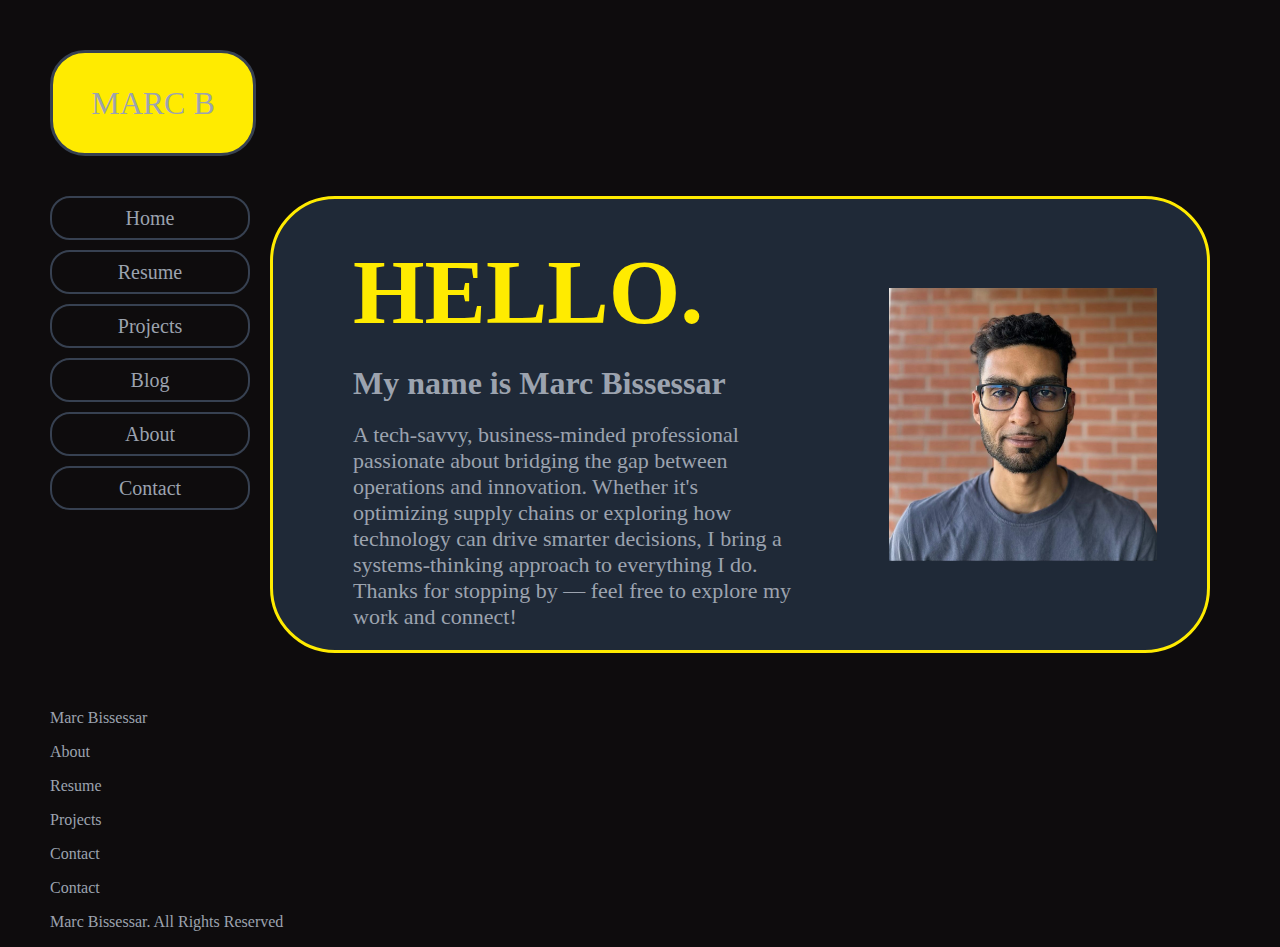
<file: index.html>
<!DOCTYPE html>
<html lang="en">
	<head>
	<meta name="viewport" content="width=device-width, initial-scale=1" charset="UTF-8">
	<title>Home - Marc B</title> <!--Browser tab info-->
	<link rel="stylesheet" href="style.css" /> <!--reference to the style file-->
		<!-- header style css utilized for the welcome container that may have different layout features than pod3. -->
		<style>
		.welcomecontainer{
		display: flex;
		flex-direction:row;
		border-radius: 65px;
		border: 3px solid #FFEB00;
		background-color: #1F2937;
		justify-content: center;
		align-items: center;
		font-size: 22px;
		margin-left: 40px;
		margin:0 20px;
		padding:20px;
		}
		
		/* fixed width and padding to maintain layout of welcome image */
		img{
		display:flex;
		width:30%;
		height:auto;
		padding:30px;
		}
		/* Hello font to be large and yellow */			
		.hello h1{
		font-size: 92px;
		color:#FFEB00;
		margin: 20px 60px;
		}
		
		/* Name font will be 32, a bit smaller than the h1 and adjusted margins for presentation*/			
		h2{
		font-size: 32px;
		color:#9CA3AF;
		margin: 0 60px;
		margin-bottom:20px;
		}
		/* short welcome paragraph will be a smaller size 22, margins for presentation */			
		.intro{
		font-size: 22px;
		margin: 0 60px;
		}
		</style>
	</head>
	<body>
		<!--pod1 to contain the logo to the top left of the page-->
		<div class="pod1">
			<div class="logo">
			<p>MARC B</p>
			</div>
		</div>
		<!--container for the nav buttons in unorder list format, style references the nav class-->
		<div class="pod2">
			<nav class="nav">
				<ul>
				<li><a href="index.html">Home</a></li>
				<li><a href="resume.html">Resume</a></li>
				<li><a href="projects.html">Projects</a></li>
				<li><a href="blog.html">Blog</a></li>
				<li><a href="about.html">About</a></li>
				<li><a href="contact.html">Contact</a></li>
				</ul>
			
			<!-- welcome container that will have the welcome message and expected to have a different layout structure than pod3. -->    
			</nav>
			<div class="welcomecontainer" style="width:100%;">
				<div class="hello">
					<h1>HELLO.</h1>
					<h2>My name is Marc Bissessar</h2>
					<p class="intro">A tech-savvy, business-minded professional passionate about bridging the gap between operations and innovation. Whether it's optimizing supply chains or exploring how technology can drive smarter decisions, I bring a systems-thinking approach to everything I do. Thanks for stopping by — feel free to explore my work and connect!</p>
				</div>
				<img src="photomarc.jpg" alt="Photo of Marc">
			</div>
		</div>
		<footer>
			<div class="footrow1">

				<div class= "footrowhome">
					<p>Marc Bissessar</p>
				</div>
				<div class= "footrowabout">
					<p>About</p>
				</div>
				<div class= "footrowresume">
					<p>Resume</p>
				</div>
				<div class= "footrowprojects">
					<p>Projects</p>
				</div>
				<div class= "footrowblog">
					<p>Contact</p>
				</div>
				<div class= "footrowcontact">
					<p>Contact</p>
				</div>
			</div>

			<div class="footrow2"></div>

			<div class="footrow3">
				<p>Marc Bissessar. All Rights Reserved</p>
			<div/>
		</footer>
	</body>
</html>
</file>
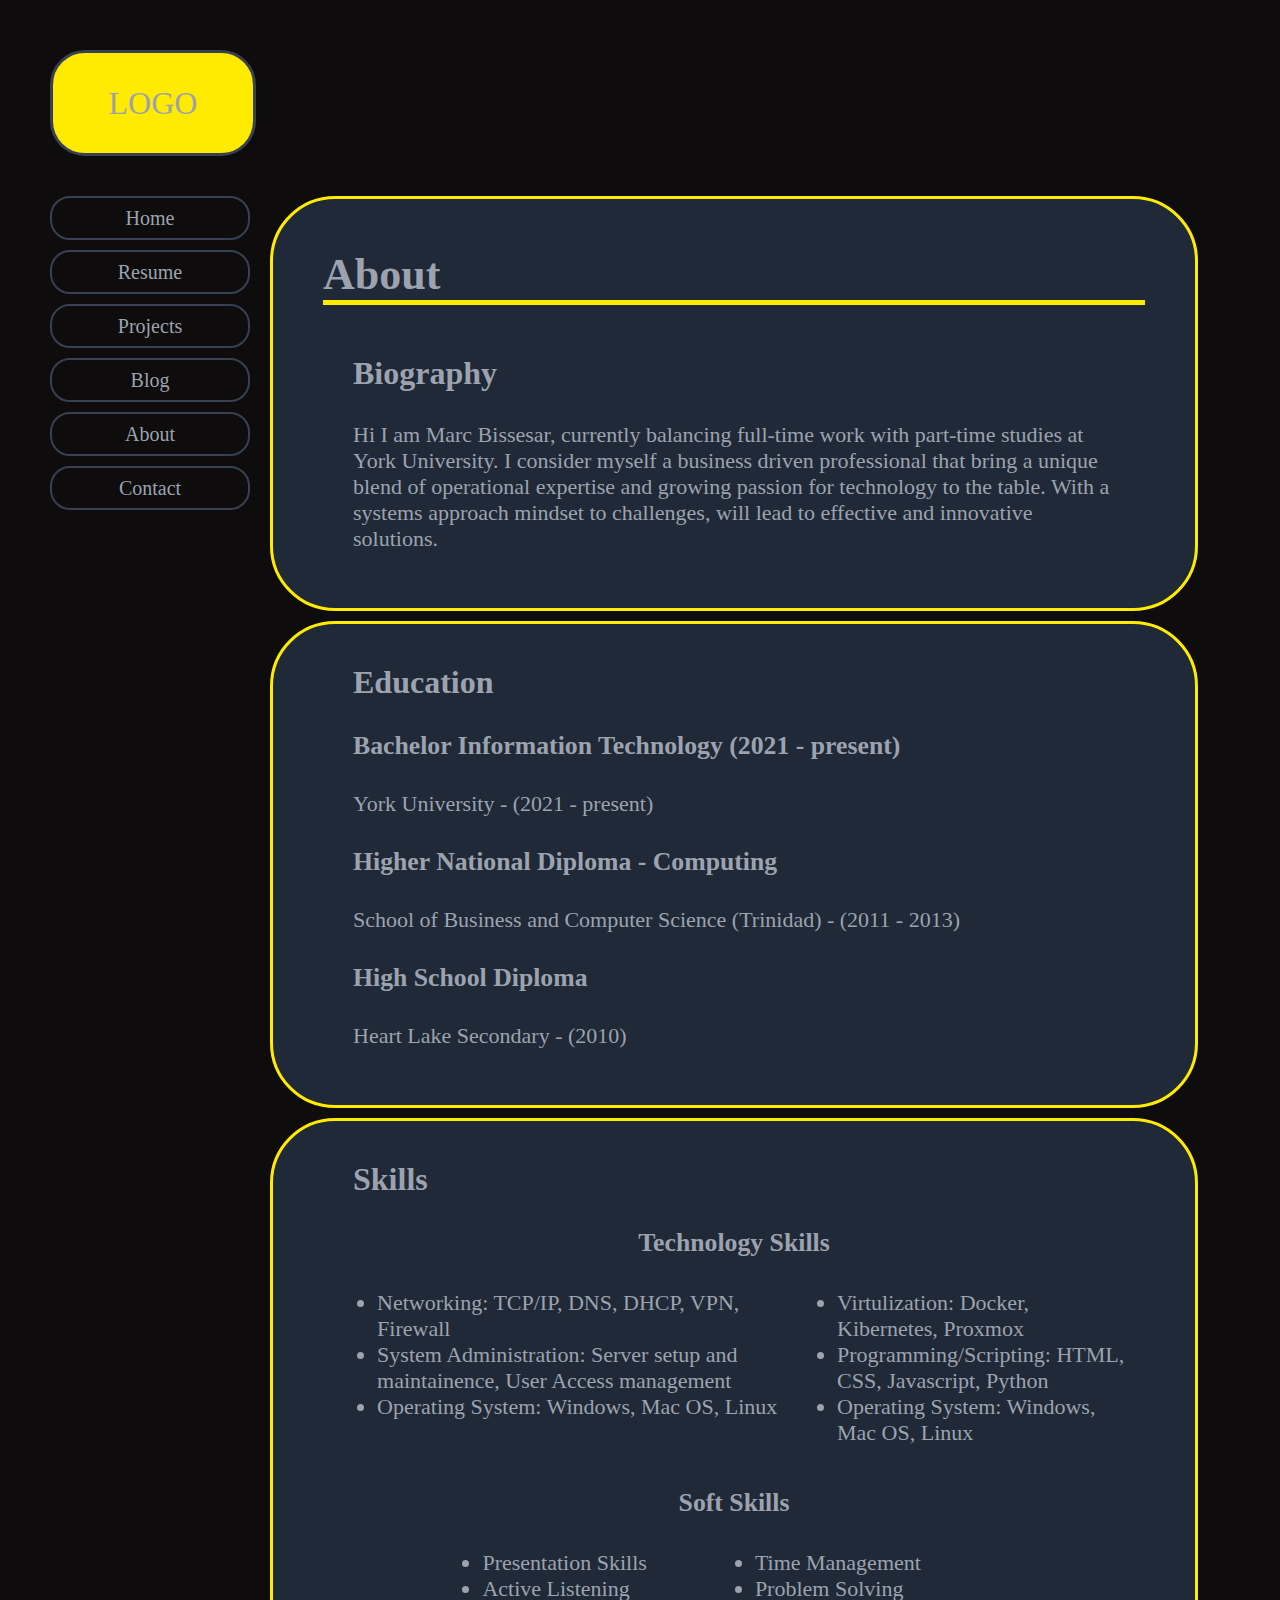
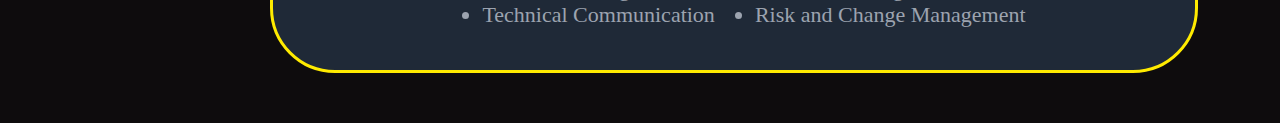
<file: about.html>
<!DOCTYPE html>
<!-- This html will have a similar layout with all pages to create a uniform look and feel

This webpage has much more content, and utilizes several article elements to layout text and lists
-->
<html lang="en">
	<head>
	  <meta name="viewport" content="width=device-width, initial-scale=1" charset="UTF-8">
		<title>About - Marc B</title>
		<link rel="stylesheet" href="style.css" />
		<style>
			/* add various margins for p h2 and h3 elements in ay class pod3 */
			.pod3 p, h2, h3{
				margin: 0 60px;
				margin-top: 20px;
				margin-bottom:10px;
			}
			/* article element creates another div and sets it to column style for pods to stack */
			article{
				display:flex;
				flex-direction: column;
				width:90%;
			}
		</style>
	</head>
	<body>
		<div class="pod1">
		
			<div class="logo">
				<p>LOGO</p>
			</div>
		</div>
		
		<div class="pod2">
			<nav class="nav">
				<ul>
				<li><a href="index.html">Home</a></li>
				<li><a href="resume.html">Resume</a></li>
				<li><a href="projects.html">Projects</a></li>
				<li><a href="blog.html">Blog</a></li>
				<li><a href="about.html">About</a></li>
				<li><a href="contact.html">Contact</a></li>
				</ul>			
			</nav>
			
            <article>
                <div class="pod3" style="height:100%;">
                    <h1>About</h1>
                    <h2 style="font-size:32px;">Biography</h2>
                    <p>Hi I am Marc Bissesar, currently balancing full-time work with part-time studies at York University. I consider myself a business driven professional that bring a unique blend of operational expertise and growing passion for technology to the table. With a systems approach mindset to challenges, will lead to effective and innovative solutions.</p><br>
                </div>
                
                <div class="pod3">
                    <h2 style="font-size:32px;">Education</h2>
                    <h3>Bachelor Information Technology (2021 - present)</h3>
                    <p>York University - (2021 - present)</p>
                    <h3>Higher National Diploma - Computing</h3>
                    <p>School of Business and Computer Science (Trinidad) - (2011 - 2013)
                    <h3>High School Diploma</h3>
                    <p>Heart Lake Secondary - (2010)</p><br>
                </div>
                <div class="pod3">
                    <h2 style="font-size:32px;">Skills</h2>
                    <h3 style="display:flex; justify-content:center;">Technology Skills</h3>
                    <article style="flex-direction: row; margin:auto;">
                        <ul>
                            <li>Networking: TCP/IP, DNS, DHCP, VPN, Firewall</li>
                            <li>System Administration: Server setup and maintainence, User Access management</li>
                            <li>Operating System: Windows, Mac OS, Linux</li>
                        </ul>
                        <ul>
                            <li>Virtulization: Docker, Kibernetes, Proxmox</li>
                            <li>Programming/Scripting: HTML, CSS, Javascript, Python</li>
                            <li>Operating System: Windows, Mac OS, Linux</li>
                        </ul>
                    </article>
                    <h3 style="display:flex; justify-content:center;">Soft Skills</h3>
                    <article style="flex-direction: row; margin:auto; justify-content:center;">
                        <ul>
                            <li>Presentation Skills</li>
                            <li>Active Listening</li>
                            <li>Technical Communication</li>
                        </ul>
                        <ul>
                            <li>Time Management</li>
                            <li>Problem Solving</li>
                            <li>Risk and Change Management</li>
                        </ul>
                    </article>
                </div>
            </article>
	</div>
	</body>
</html>
</file>
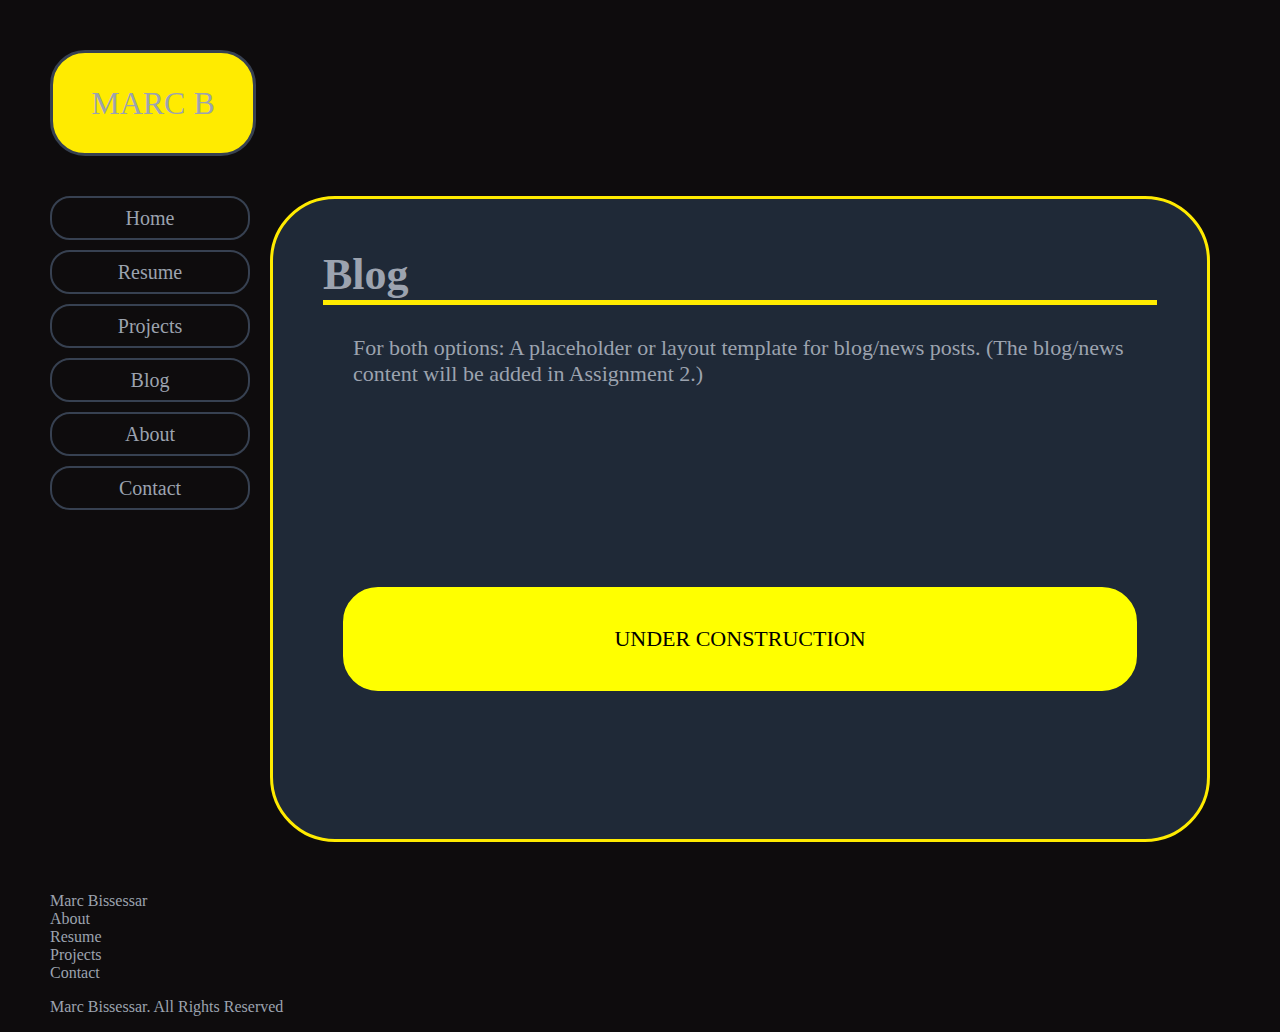
<file: blog.html>
<!DOCTYPE html>
<!-- This html will have a similar layout with all pages to create a uniform look and feel -->
<html lang="en">
	<head>
	  <meta name="viewport" content="width=device-width, initial-scale=1" charset="UTF-8">
		<title>Blog - Marc B</title>
		<link rel="stylesheet" href="style.css" />
		<link rel="stylesheet" href="lightstyle.css" /> <!--light mode style sheet-->
		<style>
			/* add a 60px margin to the sides of p nested in pod3 for layout purposes */
			.pod3 p{
				margin: 0 60px;
			}
			
			/* div element that will be yellow with text inside to present that this blog page is under construction */
			.construction{
			display:flex;
			justify-content:center;
			align-items:center;
			height:100px;
			border: 2px solid yellow;
			border-radius:35px;
			background-color: yellow;
			margin:50px;
			margin-top:200px;
			color:black;
			}
			
			/* Inverted yellow color for light mode * /
			.light-mode .construction{
				background-color: #FFD60A;
			}
		</style>
	</head>
	<body>
		<div class="pod1">
			<a href="index.html">
				<div class="logo">
					<p>MARC B</p>
				</div>
			</a>
		</div>
		
		<div class="pod2">
			<nav class="nav">
				<ul>
					<a href="index.html"><li>Home</li></a>
					<a href="resume.html"><li>Resume</li></a>
					<a href="projects.html"><li>Projects</li></a>
					<a href="blog.html"><li>Blog</li></a>
					<a href="about.html"><li>About</li></a>
					<a href="contact.html"><li>Contact</li></a>
				</ul>
			</nav>
			<div class="pod3" style="height:600px;">
				<h1>Blog</h1>
				<p>For both options: A placeholder or layout template for blog/news posts. (The blog/news content will be added in Assignment 2.)</p>
				<div class="construction"><p>UNDER CONSTRUCTION</p></div>
			</div>
		</div>
		<footer>
			<div class="footrow1">

				<div class= "footrowhome">
					<a href="index.html">Marc Bissessar</a>
				</div>
				<div class= "footrowabout">
					<a href="about.html">About</a>
				</div>
				<div class= "footrowresume">
					<a href="resume.html">Resume</a>
				</div>
				<div class= "footrowprojects">
					<a href="projects.html">Projects</a>
				</div>
				<div class= "footrowblog">
					<a href="contact.html">Contact</a>
				</div>
			</div>

			<div class="footrow2"></div>

			<div class="footrow3">
				<p>Marc Bissessar. All Rights Reserved</p>
			<div/>
		</footer>
		<!-- 
		Script below enables access the CSS classes and apply the light-mode class styles when the function is called. To keep light mode persistent through pages, we will need to store the current mode locally on the device and add a listner event for the script to apply the current mode of the file
		-->
		<script>
			//Make javascript aware of the page current theme mode, variable lightActive will store a boolean value if light mode is active or not when the user clicks the html id light-dark-button. This will be used later on in the script
			function lightdark() {
				const lightActive = document.body.classList.toggle("light-mode");
				// Update text in nav button to reflect the theme mode based on the boolean value of lightActive. If true, Dark mode text will display otherwise Light mode text.
				if (lightActive) {
					document.getElementById("light-dark-button").innerHTML = "Dark Mode";
					//Session storage method is used to store on the local device "pagetheme" variable to be used as an indicator that the user prefers light mode or dark. This can be used to keep the page theme when going through pages. pagetheme will have light or dark values which will store for only the current session
					sessionStorage.setItem("pagetheme", "light")
				} else {
					document.getElementById("light-dark-button").innerHTML = "Light Mode";
					sessionStorage.setItem("pagetheme", "dark")
				}
			}

			// An event listener that uses DOMContentLoaded to wait for the html code to load running a code that checks for a local session storage variable, pagetheme which may have the value "light". If the value "light" is stored, a specific snip of code will run; apply light-mode CSS styles to the page along with changeing the nav button text to "Dark Mode".
			window.addEventListener("DOMContentLoaded", () => {
				const savedtheme = sessionStorage.getItem("pagetheme");

					if (savedtheme === "light") {
						document.body.classList.add("light-mode");
						//Change text to "Dark Mode" if the savedtheme variable contains "light"
						document.getElementById("light-dark-button").innerHTML = "Dark Mode";
					}
				}
			);
		</script>
	</body>
</html>
</file>
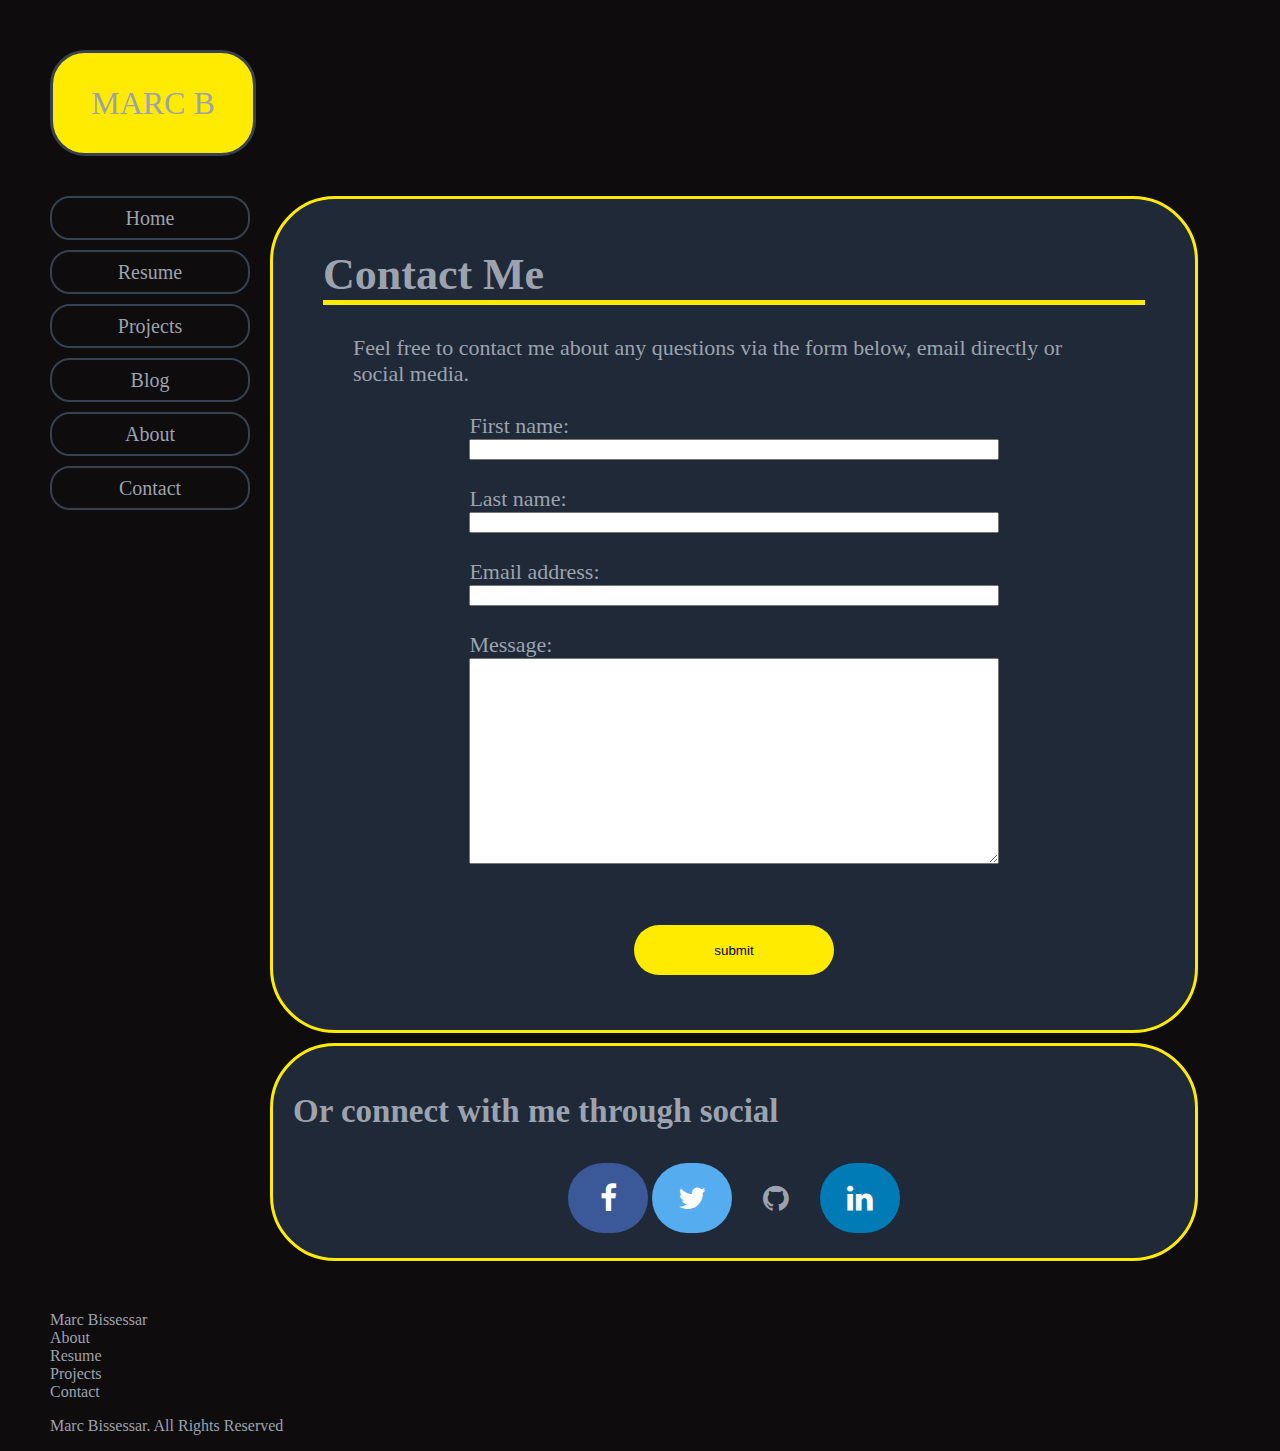
<file: contact.html>
<!DOCTYPE html>
<!-- This html will have a similar layout with all pages to create a uniform look and feel -->
<html lang="en">
	<head>
	  <meta name="viewport" content="width=device-width, initial-scale=1" charset="UTF-8">
		<title>Contact - Marc B</title>
		<link rel="stylesheet" href="style.css" />
		<link rel="stylesheet" href="https://cdnjs.cloudflare.com/ajax/libs/font-awesome/4.7.0/css/font-awesome.min.css">
	
	<style>
		/* add a 60px margin to the sides of p nested in pod3 for layout purposes */
		.pod3 p{
		margin: 0 60px;
		}
		
		/* adjust styling in form to column so they stack, center within the pod with a margin side of 20% for presentation */
		form{
		display: flex;
		flex-direction: column;
		justify-content:center;
		margin:0 20%;
		}
		
		/* Change the height of the textarea element to presentation */
		textarea{
		height:200px;
		
		}
		
		/* style the submit button to match the website theme */
		.submit{
		display: block;
		margin: 35px auto;
		width: 200px;
		height: 50px;
		border: none;
		border-radius: 25px;
		background-color: #FFEB00;
		self-align: center;
		}
		
		/* The following 4 classes are the social media icons,  */
		.fa{
		padding: 20px;
		font-size: 30px;
		width: 40px;
		text-align:center;
		text-decoration:none;
		margin: 5px 2px;
		}
		
		.fa-facebook {
		  background: #3B5998;
		  color: white;
		  border-radius:50px;
		}
		
		.fa-twitter {
		  background: #55ACEE;
		  color: white;
		  border-radius:50px;
		}
		
		.fa fa-github {
		  background: black;
		  color: white;
		  border-radius:50px;
		}
		
		.fa-linkedin {
		  background: #007bb5;
		  color: white;
		  border-radius:50px;
		}
		/* To center the social media icons*/
		.social {
		display:flex;
		justify-content:center;
		}			
	</style>
	</head>
	<body>
		<div class="pod1">
			<a href="index.html">
				<div class="logo">
					<p>MARC B</p>
				</div>
			</a>
		</div>
		
		<div class="pod2">
			<nav class="nav">
				<ul>
					<a href="index.html"><li>Home</li></a>
					<a href="resume.html"><li>Resume</li></a>
					<a href="projects.html"><li>Projects</li></a>
					<a href="blog.html"><li>Blog</li></a>
					<a href="about.html"><li>About</li></a>
					<a href="contact.html"><li>Contact</li></a>
				</ul>
			</nav>
		
			<!-- Article element used to provide the defaulted column display allowing the pod3 classess to stack -->
			<article>
				<div class="pod3">
					<h1>Contact Me</h1>
					<p>Feel free to contact me about any questions via the form below, email directly or social media.</p><br>
					
					<!-- User form to contact me, at the moment none usable -->
					<form>
						<label for="fname">First name:</label>
						<input type="text" id="fname" name="fname"><br>
						<label for="lname">Last name:</label>
						<input type="text" id="lname" name="lname"><br>
						<label for="email">Email address:</label>
						<input type="email" id="email" name="email"><br>
						<label for="msg">Message:</label>
						<textarea id="msg" name="msg"></textarea><br>
						<input class="submit" type="submit" value="submit">
					</form>
	
				</div>
				<!-- Social media icons in a new class pod3. I do not have any social media, these link will carry user to the homepsge of these sites -->
				<div class="pod3">
					<h2>Or connect with me through social</h2>
					<div class="social">
						<a href="https://www.facebook.com/" class="fa fa-facebook"></a>
						<a href="https://x.com/" class="fa fa-twitter"></a>
						<a href="https://github.com/mbissessar/itec.git" class="fa fa-github"></a>
						<a href="https://ca.linkedin.com/" class="fa fa-linkedin"></a>
					</div>
				</div>
			</article>
		</div>
		<footer>
			<div class="footrow1">

				<div class= "footrowhome">
					<a href="index.html">Marc Bissessar</a>
				</div>
				<div class= "footrowabout">
					<a href="about.html">About</a>
				</div>
				<div class= "footrowresume">
					<a href="resume.html">Resume</a>
				</div>
				<div class= "footrowprojects">
					<a href="projects.html">Projects</a>
				</div>
				<div class= "footrowblog">
					<a href="contact.html">Contact</a>
				</div>
			</div>

			<div class="footrow2"></div>

			<div class="footrow3">
				<p>Marc Bissessar. All Rights Reserved</p>
			<div/>
		</footer>
	</body>
</html>
</file>
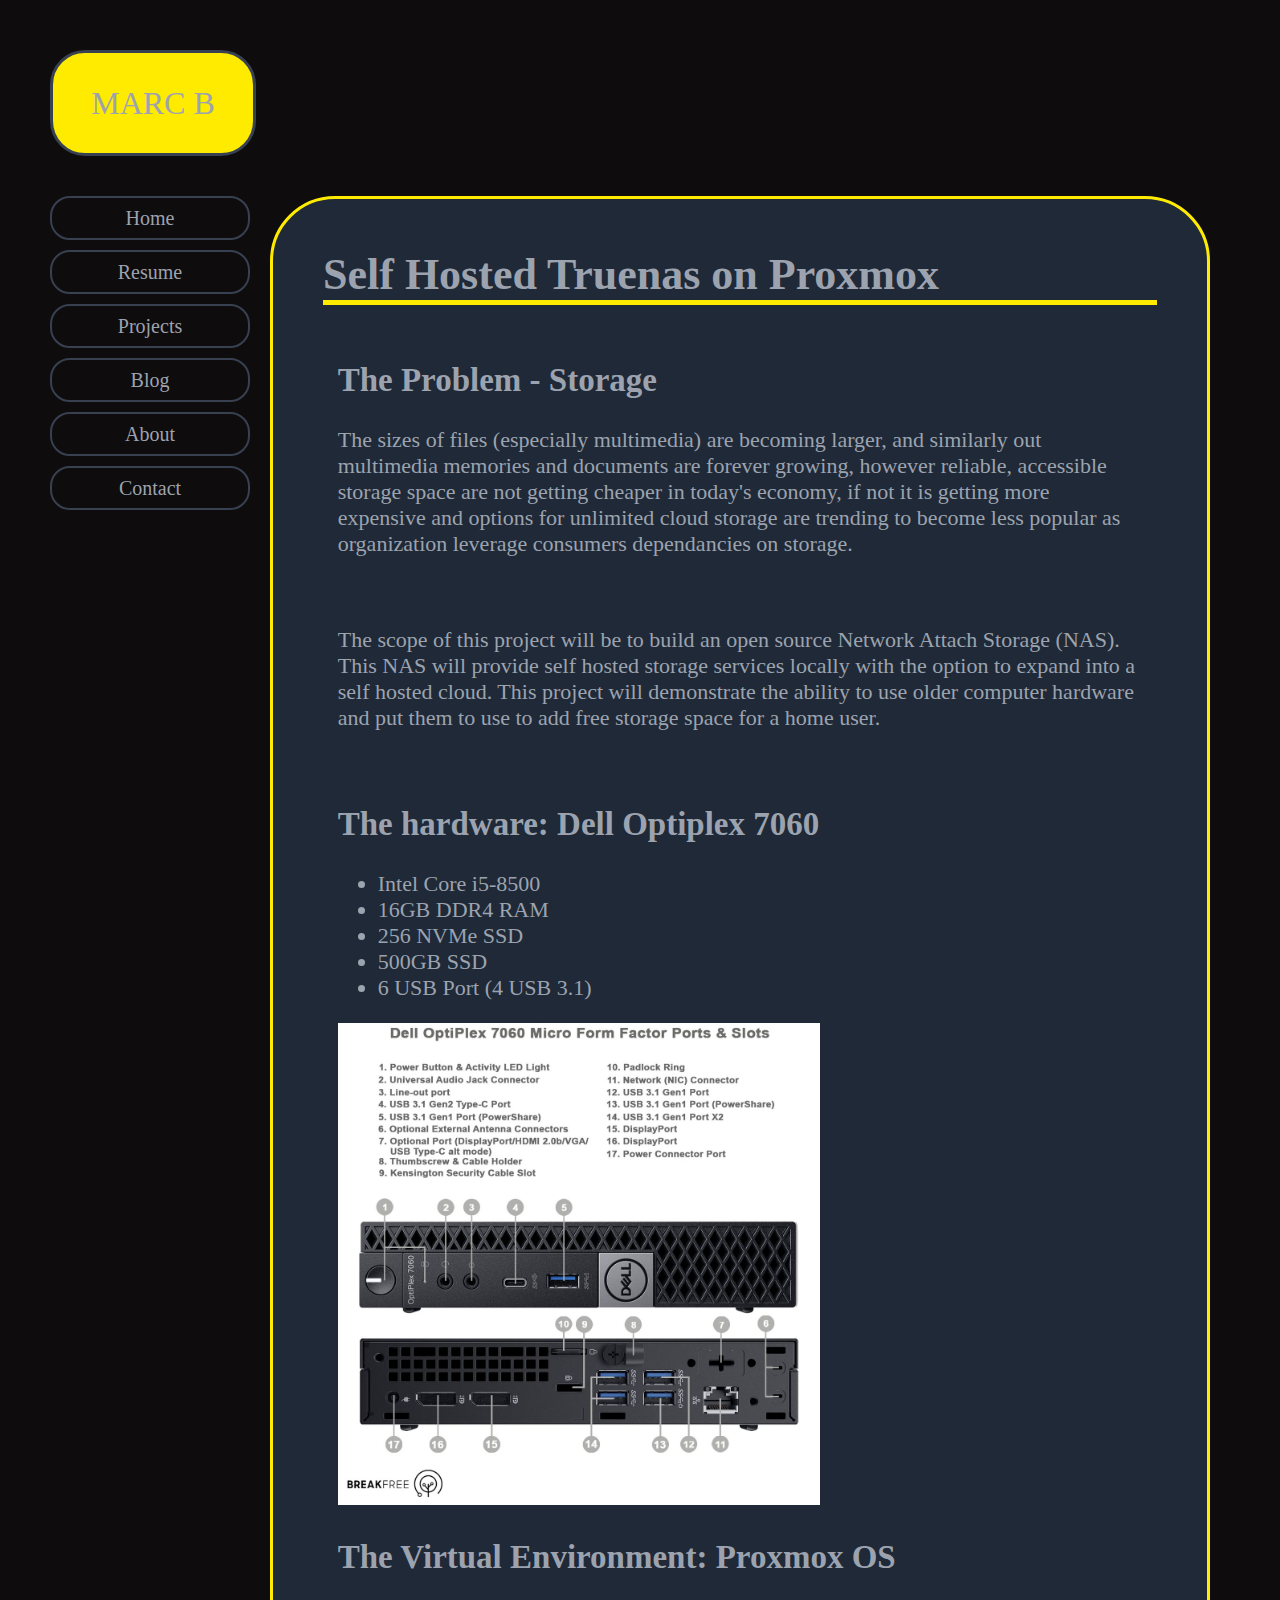
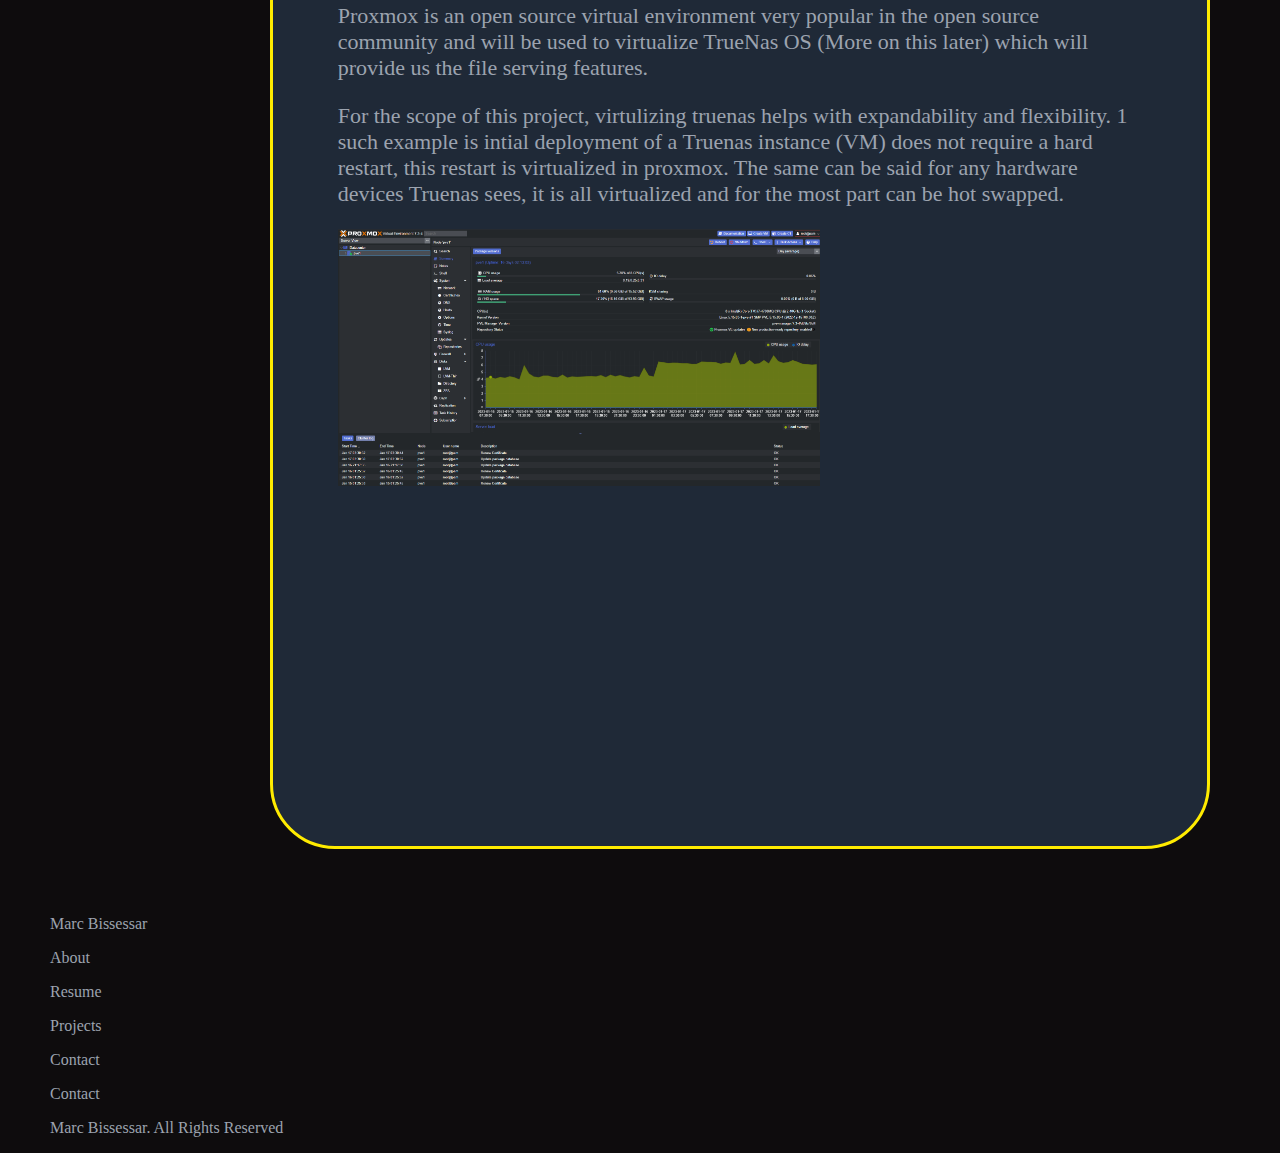
<file: project2.html>
<!DOCTYPE html>
<!-- This html will have a similar layout with all pages to create a uniform look and feel -->
<html lang="en">
	<head>
	  <meta name="viewport" content="width=device-width, initial-scale=1" charset="UTF-8">
		<title>Projects - Marc B</title>
		<link rel="stylesheet" href="style.css" />
		<style>

			/* add space to the bottom of pod, low content */
			.pod3{

				padding-bottom:30%;
			}
			
			/* https://www.w3schools.com/css/tryit.asp?filename=trycss_image_gallery
			Utilized the w3 schools example of gallery, kept most settings as it fit well with the layout, adjusted colors
			*/
			div.gallery {
				margin: 30px;
				border: none;
				float: left;
				width: 180px;
			}

			div.gallery:hover {
				border: 1px solid #FFEB00;
			}

			div.gallery img {
				width: 100%;
				height: auto;
			}

			div.desc {
				padding: 15px;
				text-align: center;
			}
		</style>
	</head>
	<body>
		<div class="pod1">
			<div class="logo">
				<p>MARC B</p>
			</div>
		</div>
		
		<div class="pod2">
			<nav class="nav">
				<ul>
					<li><a href="index.html">Home</a></li>
					<li><a href="resume.html">Resume</a></li>
					<li><a href="projects.html">Projects</a></li>
					<li><a href="blog.html">Blog</a></li>
					<li><a href="about.html">About</a></li>
					<li><a href="contact.html">Contact</a></li>
				</ul>
			</nav>
			<div class="pod3">
				<h1>Self Hosted Truenas on Proxmox</h1>
				<article style="margin-left:5%; margin-right: 5%;">
					<h2>The Problem - Storage</h2>
					<p>The sizes of files (especially multimedia) are becoming larger, and similarly out multimedia memories and documents are forever growing, however reliable, accessible storage space are not getting cheaper in today's economy, if not it is getting more expensive and options for unlimited cloud storage are trending to become less popular as organization leverage consumers dependancies on storage.</p><br>
					<p>The scope of this project will be to build an open source Network Attach Storage (NAS). This NAS will provide self hosted storage services locally with the option to expand into a self hosted cloud. This project will demonstrate the ability to use older computer hardware and put them to use to add free storage space for a home user.</p><br>
					
					<h2>The hardware: Dell Optiplex 7060</h2>
					<ul>
						<li>Intel Core i5-8500</li>
						<li>16GB DDR4 RAM</li>
						<li>256 NVMe SSD</li>
						<li>500GB SSD</li>
						<li>6 USB Port (4 USB 3.1)</li>
					</ul>
					
					<img src="dell.jpg" alt="Dell Hardware for NAS" width="60%" height="auto">
					
					<h2>The Virtual Environment: Proxmox OS</h2>
					<p>Proxmox is an open source virtual environment very popular in the open source community and will be used to virtualize TrueNas OS (More on this later) which will provide us the file serving features.</p>
					
					<p>For the scope of this project, virtulizing truenas helps with expandability and flexibility. 1 such example is intial deployment of a Truenas instance (VM) does not require a hard restart, this restart is virtualized in proxmox. The same can be said for any hardware devices Truenas sees, it is all virtualized and for the most part can be hot swapped.</p>
					
					<img src="project2b.png" alt="Proxmox OS Dashboard Screenshot" width="60%" height="auto">
					
					
					
				</article>
			</div>
		</div>
		<footer>
			<div class="footrow1">

				<div class= "footrowhome">
					<p>Marc Bissessar</p>
				</div>
				<div class= "footrowabout">
					<p>About</p>
				</div>
				<div class= "footrowresume">
					<p>Resume</p>
				</div>
				<div class= "footrowprojects">
					<p>Projects</p>
				</div>
				<div class= "footrowblog">
					<p>Contact</p>
				</div>
				<div class= "footrowcontact">
					<p>Contact</p>
				</div>
			</div>

			<div class="footrow2"></div>

			<div class="footrow3">
				<p>Marc Bissessar. All Rights Reserved</p>
			</div>
		</footer>
	</body>
</html>
</file>
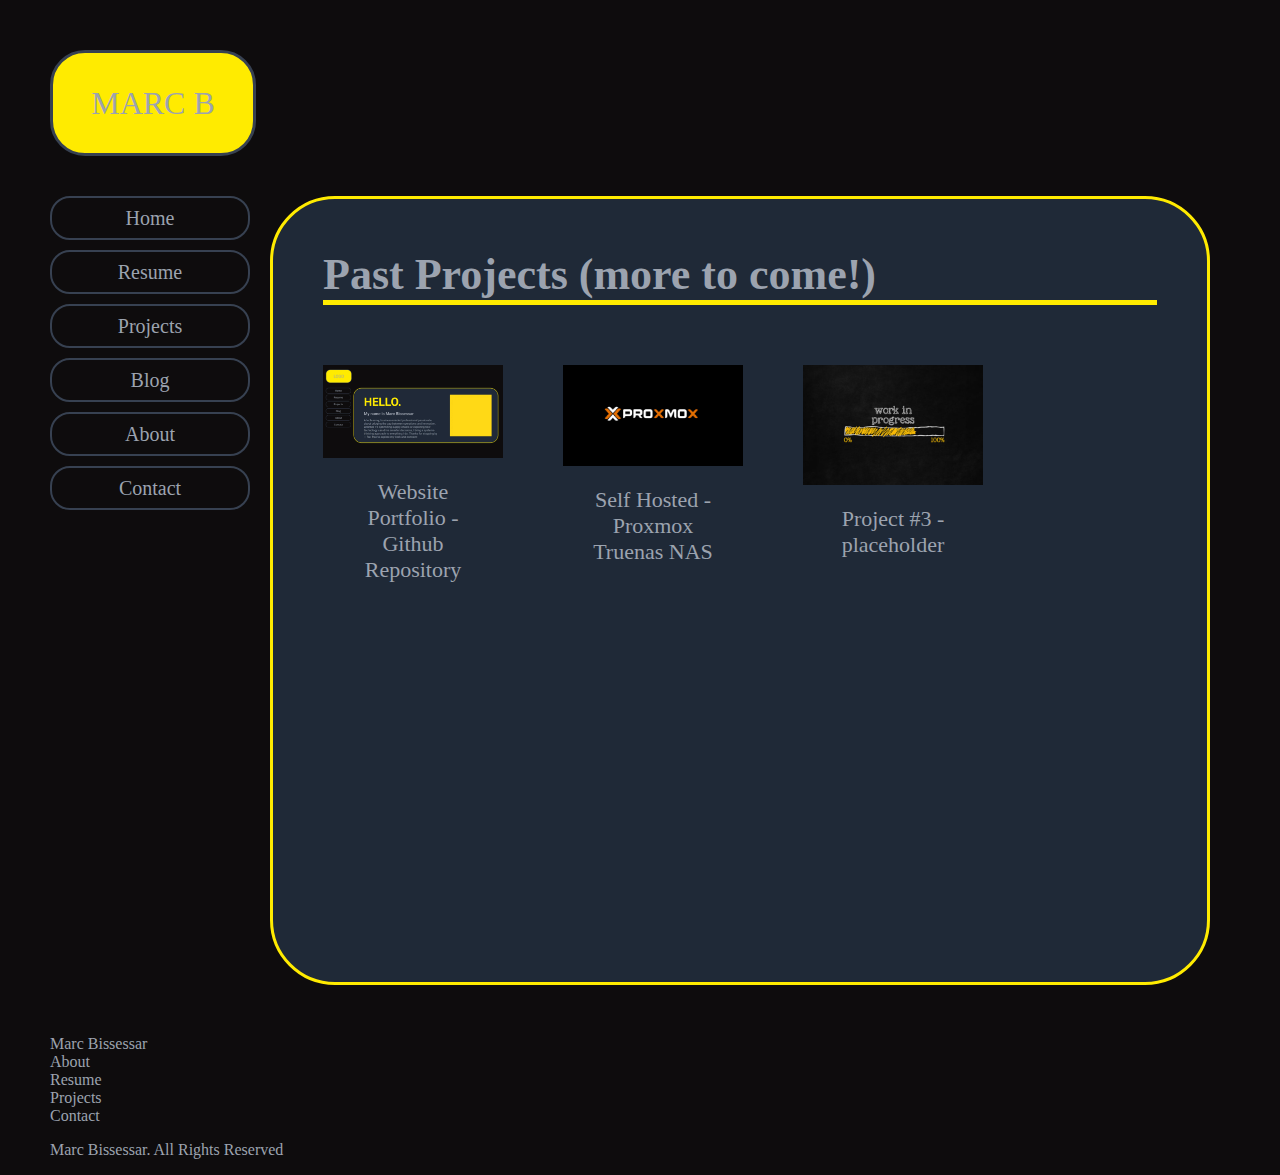
<file: projects.html>
<!DOCTYPE html>
<!-- This html will have a similar layout with all pages to create a uniform look and feel -->
<html lang="en">
	<head>
	  <meta name="viewport" content="width=device-width, initial-scale=1" charset="UTF-8">
		<title>Projects - Marc B</title>
		<link rel="stylesheet" href="style.css" />
		<style>
			/* add a 60px margin to the sides of p nested in pod3 for layout purposes */
			.pod3 p{
				margin: 0 60px;
			}
			/* add space to the bottom of pod, low content */
			.pod3{

				padding-bottom:30%;
			}
			
			/* https://www.w3schools.com/css/tryit.asp?filename=trycss_image_gallery
			Utilized the w3 schools example of gallery, kept most settings as it fit well with the layout, adjusted colors
			*/
			div.gallery {
				margin: 30px;
				border: none;
				float: left;
				width: 180px;
			}

			div.gallery:hover {
				border: 1px solid #FFEB00;
			}

			div.gallery img {
				width: 100%;
				height: auto;
			}

			div.desc {
				padding: 15px;
				text-align: center;
			}
		</style>
	</head>
	<body>
		<div class="pod1">
			<a href="index.html">
				<div class="logo">
					<p>MARC B</p>
				</div>
			</a>
		</div>
		
		<div class="pod2">
			<nav class="nav">
				<ul>
					<a href="index.html"><li>Home</li></a>
					<a href="resume.html"><li>Resume</li></a>
					<a href="projects.html"><li>Projects</li></a>
					<a href="blog.html"><li>Blog</li></a>
					<a href="about.html"><li>About</li></a>
					<a href="contact.html"><li>Contact</li></a>
				</ul>
			</nav>
			<div class="pod3">
				<h1>Past Projects (more to come!)</h1>
				<div>
					<!-- Each project on this page will have a thumbnail image and a description below it. <a> element wraps the internal contents of the gallery div so user can select the image and description in the class gallery container. target = "blank" is used for <a> only for parject 1 and 3, due to it being external link/file this will open in a new tab keep the current website open -->
					<div class="gallery">
						<a target="_blank" href="https://github.com/mbissessar/itec.git">
						<img src="project1a.jpg" alt="Marc Website Thumbnail" width="600" height="400">
						<div class="desc">Website Portfolio - Github Repository</div>
						</a>
					</div>

					<div class="gallery">
						<a href="project2.html">
						<img src="project2a.png" alt="Proxmox Thumbnail" width="600" height="400">
						<div class="desc">Self Hosted - Proxmox Truenas NAS</div>
						</a>
					</div>
					<!-- Due to limited projects, the third project is a placeholder -->
					<div class="gallery">
						<a target="_blank" href="project3.jpg">
							<img src="project3.jpg" alt="Porject 3 Placeholder" width="600" height="400">
							<div class="desc">Project #3 - placeholder</div>
						</a>
					</div>
				</div>				
			</div>
		</div>
		<footer>
			<div class="footrow1">

				<div class= "footrowhome">
					<a href="index.html">Marc Bissessar</a>
				</div>
				<div class= "footrowabout">
					<a href="about.html">About</a>
				</div>
				<div class= "footrowresume">
					<a href="resume.html">Resume</a>
				</div>
				<div class= "footrowprojects">
					<a href="projects.html">Projects</a>
				</div>
				<div class= "footrowblog">
					<a href="contact.html">Contact</a>
				</div>
			</div>

			<div class="footrow2"></div>

			<div class="footrow3">
				<p>Marc Bissessar. All Rights Reserved</p>
			<div/>
		</footer>
	</body>
</html>
</file>
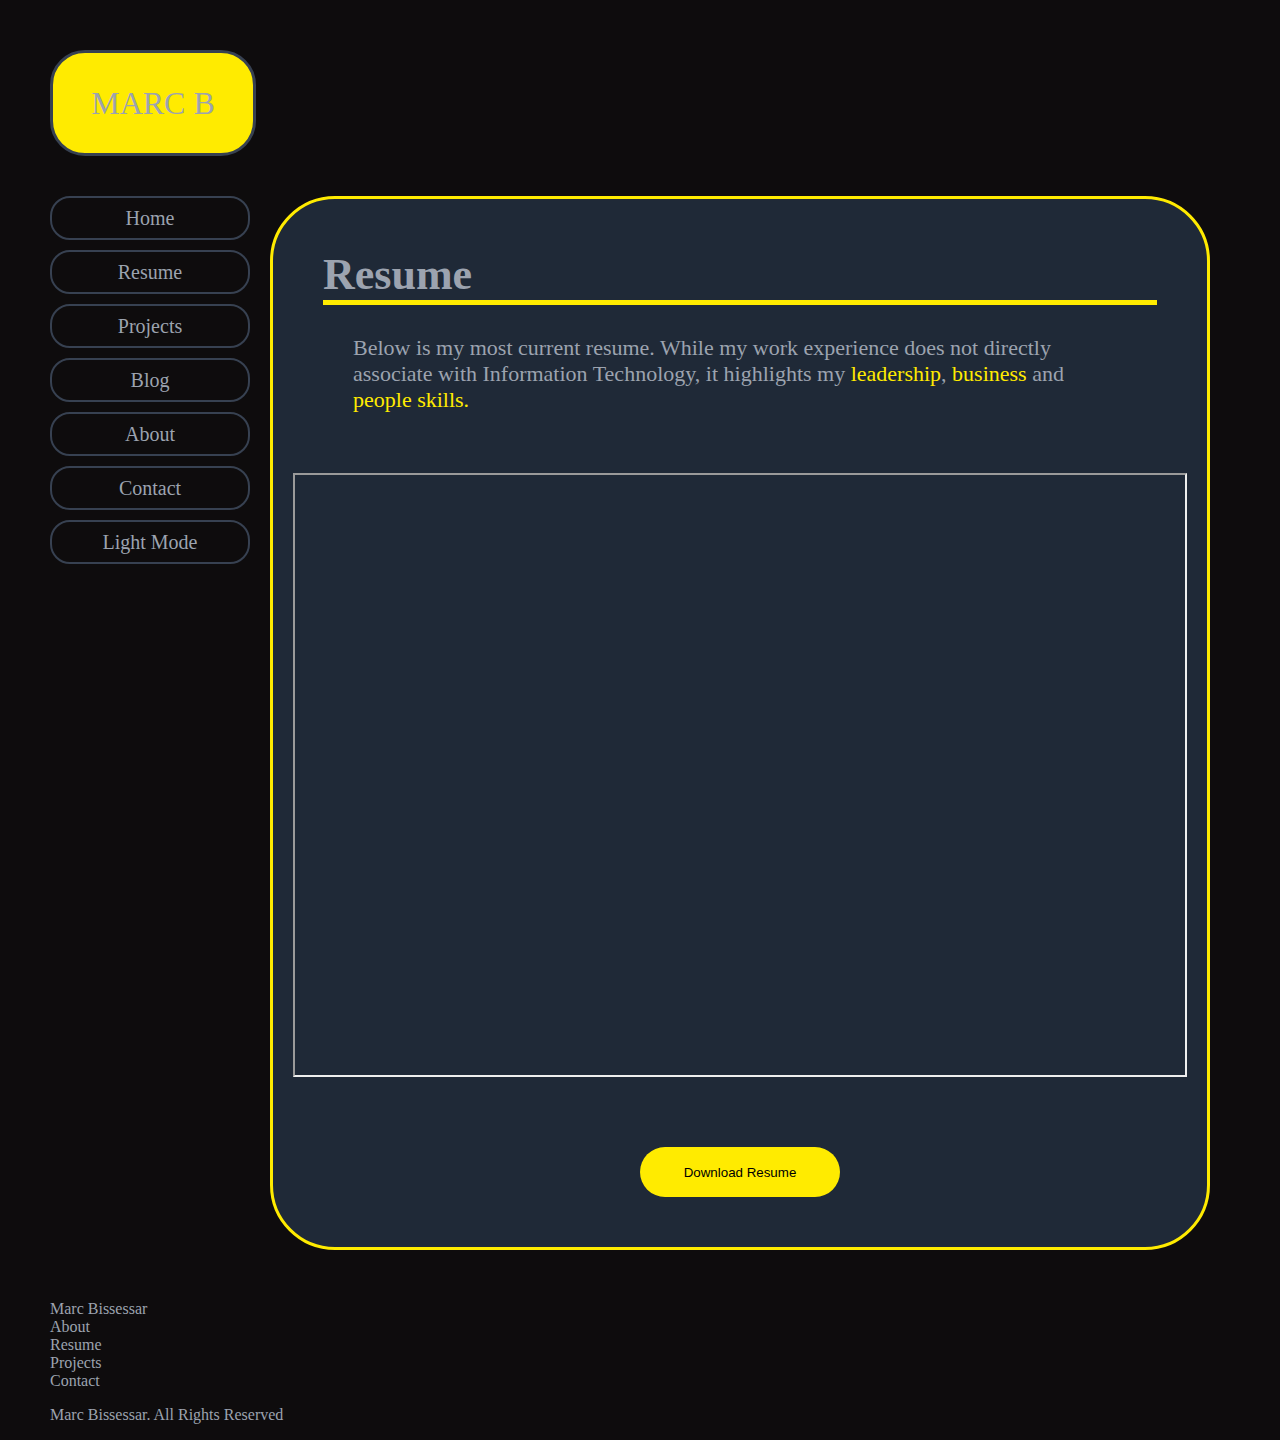
<file: resume.html>
<!DOCTYPE html>
<!-- This html will have a similar layout with all pages to create a uniform look and feel -->
<html lang="en">
	<head>
	  <meta name="viewport" content="width=device-width, initial-scale=1" charset="UTF-8">
		<title>Resume - Marc B</title>
		<link rel="stylesheet" href="style.css" />
		<link rel="stylesheet" href="lightstyle.css" /> <!--light mode style sheet-->
		<style>
			/* add a 60px margin to the sides of p nested in pod3 for layout purposes */
			.pod3 p{
				margin: 0 60px;
				margin-bottom:60px;
				
			}

      /* style a element which will hold the button element from class resumedownload */
			.pod3 a {
			display: block;
			margin: 35px auto;
			width: 200px;
			height: 50px;
			border: none;
			}
			
			/* resume style button */
			.resumedownload{
			display: block;
			margin: 35px auto;
			width: 200px;
			height: 50px;
			border: none;
			border-radius: 25px;
			background-color: #FFEB00;
			self-align: center;
			}

		</style>
	</head>
	<body>	
		<!-- Div below with CSS style pod1 applied, and id "logo" which is used by javascript to insert the html code defined in the .js file -->
		<div class="pod1" id="logo"></div>
		
		<div class="pod2">

			<!-- nav element with id "navi" which is used by javascript to insert navigation html code defined in the .js file -->
			<nav class="nav" id="navi"></nav>

			<!-- pod3 div for content, height specified using inline css as the content on this page will be added at a later date, to keep design layout -->    
			<div class="pod3" style="padding-bottom:50px;">
				<h1>Resume</h1>
					<p>Below is my most current resume. While my work experience does not 
					directly associate with Information Technology, it highlights my <mark>leadership</mark>, <mark>business</mark> and <mark>people skills.</mark></p>
				
				<!-- use iframe to present pdf resume within pod3. specific height was used to increase visibility -->
				<iframe src="resume.pdf" style="height:600px;" title="Marc's Resume"></iframe>

				<!-- resume download using button element -->				
				<a href="resume.pdf">
				<button class="resumedownload">Download Resume</button>

			</div>
		</div>
		
		<!-- javascript will use the id of the footer element to insert the footer content located in the .js file -->
		<footer id="foot"></footer>
		
		<!-- 
		Script below enables access the CSS classes and apply the light-mode class styles when the function is called. To keep light mode persistent through pages, we will need to store the current mode locally on the device and add a listner event for the script to apply the current mode of the file
		-->
		<script>
			//Make javascript aware of the page current theme mode, variable lightActive will store a boolean value if light mode is active or not when the user clicks the html id light-dark-button. This will be used later on in the script
			function lightdark() {
				const lightActive = document.body.classList.toggle("light-mode");
				// Update text in nav button to reflect the theme mode based on the boolean value of lightActive. If true, Dark mode text will display otherwise Light mode text.
				if (lightActive) {
					document.getElementById("light-dark-button").innerHTML = "Dark Mode";
					//Session storage method is used to store on the local device "pagetheme" variable to be used as an indicator that the user prefers light mode or dark. This can be used to keep the page theme when going through pages. pagetheme will have light or dark values which will store for only the current session
					sessionStorage.setItem("pagetheme", "light")
				} else {
					document.getElementById("light-dark-button").innerHTML = "Light Mode";
					sessionStorage.setItem("pagetheme", "dark")
				}
			}

			// Event listner for DOM which will wait for the html document to load and then runs a fetch method to insert the header (logo and navigation) and the footer. It will then apply light mode to the elements based on the value of the sessionStorage pageTheme variable stored.
			window.addEventListener("DOMContentLoaded", () => {
			
			// The promise all method was utilized from MDM webdocs, link below. This method ensures the logo, nav and footer is inserted into the document, before reading the sessionStorage pagetheme variable to determine if the page is in light mode. This helps maintain light mode if selected when navigating through the website. It orders the way the script is run, to ensure the html elements are in the document before applying a style.
			//https://developer.mozilla.org/en-US/docs/Web/JavaScript/Reference/Global_Objects/Promise/all
				Promise.all([
					fetch('https://mbissessar.github.io/itec/footer.html')
						.then(response => response.text())
						.then(html => {
							document.getElementById('foot').innerHTML = html;
						}),

					fetch('https://mbissessar.github.io/itec/logo.html')
						.then(response => response.text())
						.then(html => {
							document.getElementById('logo').innerHTML = html;
						}),

					fetch('https://mbissessar.github.io/itec/nav.html')
						.then(response => response.text())
						.then(html => {
							document.getElementById('navi').innerHTML = html;
						})
				])
				.then(() => {
					// With all html elements loaded above, check for the variable in sessionStorage called pagetheme, and apply the light theme is value light is found. If light is also found in the sessionStorage, the text will show dark mode in the nav a link style button.
					const savedtheme = sessionStorage.getItem("pagetheme");

					if (savedtheme === "light") {
						document.body.classList.add("light-mode");
						const lightDarkButton = document.getElementById("light-dark-button");
							lightDarkButton.innerHTML = "Dark Mode";
					}
				});
			});
		</script>
	</body>
</html>
</file>
<file: style.css>
/*flex will be the main display type used to style the webpage, including the justify-content, flex-flow and align-items features of flex to fine tune the layout*/

/*The body of all pages wil have a column style flex layout with a dark background and yellow hightlighting trims for the theme.*/
body{
    display: flex;
    flex-flow: column nowrap;
    background-color: #0E0C0D;
    color: #9CA3AF;
    margin: 50px;
    margin-bottom: 0;
    font-family: Roboto;
}

/*the planned layout of the pages will be in pods for ease of understanding and designing the layout. pod1 will be the first pod within the body that will contain the logo at the top left of the page.*/
.pod1{
    display: flex;
    flex-flow: row;
    justify-content: flex-start;
    width:100%;
    margin: 0 auto;
}

/*pod2 will contain the navigation and content of the webpage. To align with the planned layout, this pod will use flex row, where the nav and the main content of the page will be side by side.*/
.pod2{
    display: flex;
    flex-flow: row;
    justify-content: flex-start;
    width:100%;
    margin-top:40px;
    margin-bottom: 40px;
}

/*pod3 will contain the main content of all webpages. pod3 can be used multiple times to create seperate pods that can act as content dividers.*/
.pod3{
    display: flex;
    border-radius: 65px;
    border: 3px solid #FFEB00;
	background-color: #1F2937;
    width:90%;
    justify-content: flex-start;
	flex-direction: column;
	align-items: left;
    font-size: 22px;
    margin-left: 40px;
	margin:0 20px;
	margin-bottom:10px;
	padding:20px;
}

/*Heading for each pod3 on a page will have a yellow color and a defined margin to add space for presentation*/
.pod3 h1 {
	border-bottom: 5px solid #FFEB00;
	margin: 30px;
}
/* Logo area will be yellow for now, font size 32 and fixed size with possible plans to add my last name in text format or image. */
.logo{
	display: flex;
	border-radius: 35px;
	border: 3px solid #374151;
	background-color: #FFEB00;
	width: 200px;
	height: 100px;
	justify-content: center;
	align-items: center;
	font-size: 32px;
}

/* Navigation font size 20px */
.nav{
	font-size: 20px;
}
/* navigation uses a unordered list, removed padding and fixed with the maintain the layout*/
.nav ul {
	padding: 0;
	margin: 0;
	justify-content: center;
	width:200px;
}

/* uses each li element nested in nav class, to style the navigation buttons. Fixed height adjusted to create a round oval button */
.nav ul li {
	list-style-type: none;
	border-radius: 20px;
	border: 2px solid #374151;
	height: 40px;
	margin-bottom: 10px;
	display: flex;
	align-items: center;
	justify-content: center;
	text-align: center;
}

/* further navigation adjustments, grey font and removed any a element formatting (underline) */
a {
	color: #9CA3AF;
	text-decoration: none;
}

/* adjust behaviour of navigation list  when the pointer is over it */

.nav ul li:hover {
	cursor: pointer;
	background-color: white;
	color: black;
}

/* Adjust what happens to the link text for navigation */
.nav ul li:hover a{
	cursor: pointer;
	color: black;
}

/* any text that needs to be highlights will be assigned element mark for make text yellow to match theme */
mark{
	background-color: transparent;
	color:#FFEB00;
}
</file>
<file: lightstyle.css>
/* All light mode changes will be made under this style sheet on top of the original styles.css file. The webpage in default form is dark. */

/* Change body attribute color and text on the page to match a light mode style, the background will be a off white color, text having greyish color. */
.light-mode {
	background-color: #F9FAFB;
	color: #1F2937;
}
/* inverted yellow for light mode */
.light-mode .logo {
	background-color: #FFD60A;
}
/* light grey nav button colors in light mode */
.light-mode .nav ul li {
	border-color: #D1D5DB;
}/* all links in light mode will have a dark grey text color */
.light-mode a{
	color: #1F2937;
}
/* Adjust what happens to the link text for navigation */
.light-mode .nav ul li:hover {
	cursor: pointer;
	background-color: #E5E7EB;
	color: black;
}

/* light mode on highlighted text in the content of document */
.light-mode mark {
	color: #FF8C00;
}

/* light mode footer, text links will have the inverted yellow on hover */
.light-mode footer a:hover{
	color: #FFD60A ;
}

/* light mode for pod3 which have main content */
.light-mode .pod3{
	background-color: #D6D3D1;
}

/* light mode for pod3 which have main content */
.light-mode .blogpod{
	background-color: #D6D3D1;
}

/* light mode pages that use mark attribute, an inverted yellow of dark */
.light-mode .mark{
	color: #6e5916;
}

/* light mode for footer border */
.light-mode footer{
	border-color: #D1D5DB;
}

/* light mode border for div format in html document footer  */
.light-mode .footrow2{
	border-color: #D1D5DB;	
}
</file>
